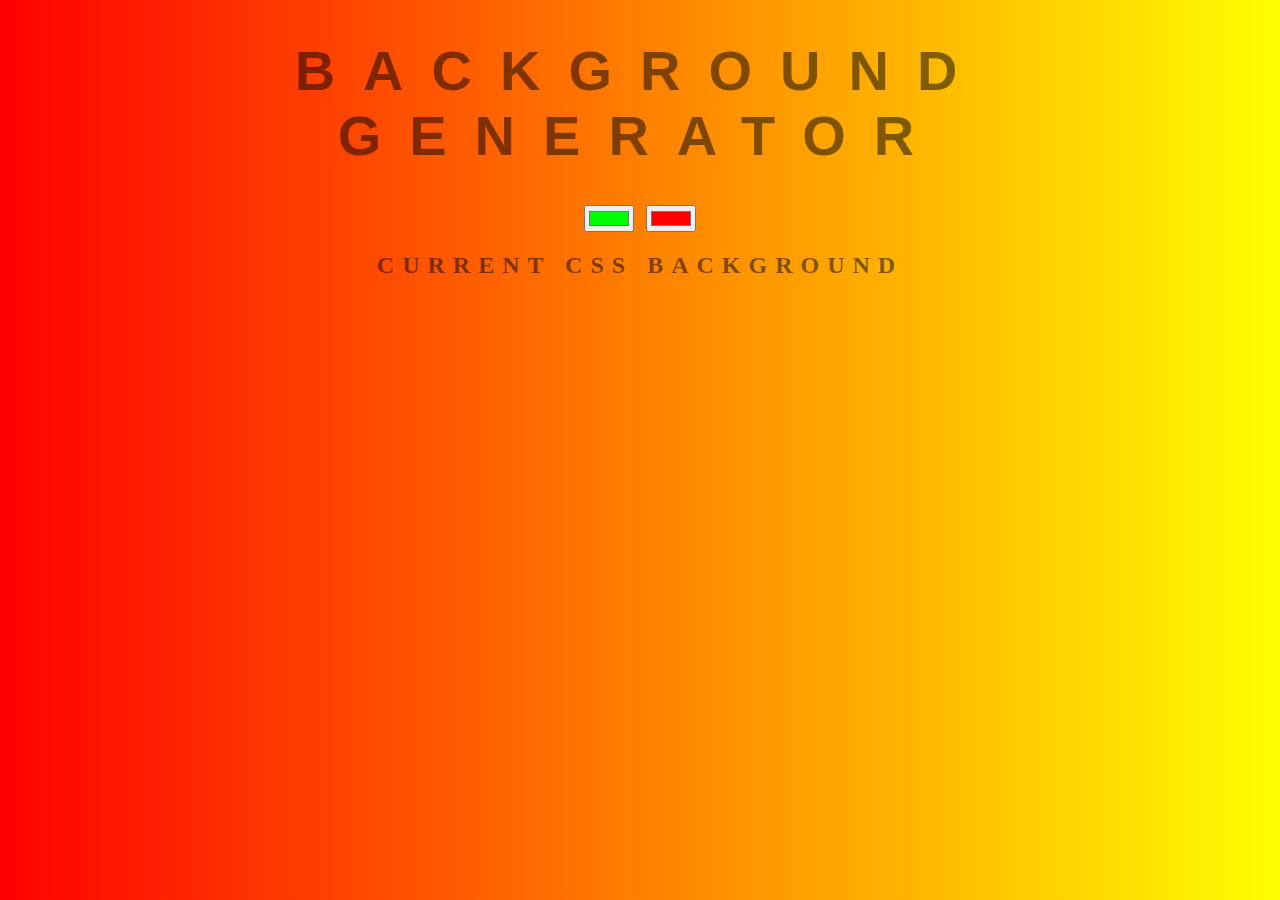
<file: gradientbackground/index.html>
<!DOCTYPE html>
<html lang="en">
<head>
  <meta charset="UTF-8">
  <meta http-equiv="X-UA-Compatible" content="IE=edge">
  <meta name="viewport" content="width=device-width, initial-scale=1.0">
  <title>Gradient Background</title>
  <link rel="stylesheet" href="style.css">
</head>
<body>
  <h1>Background Generator</h1>
  <input type="color" name="color1" class="color1" value="#00ff00">
  <input type="color" name="color2" class="color2" value="#ff0000">
  <h2>Current CSS Background</h2>
  <h3></h3>
  <script src="script.js"></script>
</body>
</html>
</file>
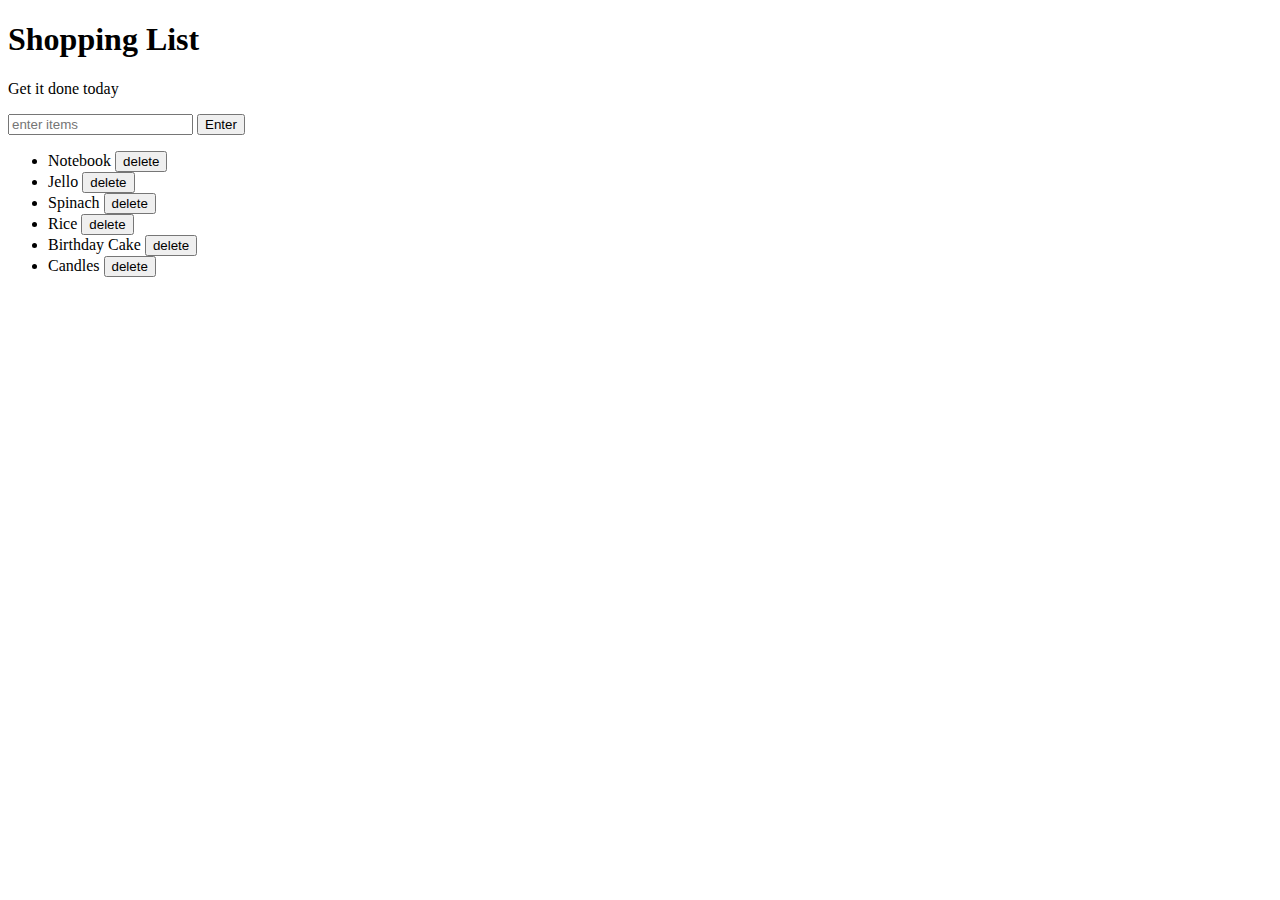
<file: shopping-list/index.html>
<!DOCTYPE html>
<html>
<head>
	<title>Javascript + DOM</title>
	<link rel="stylesheet" type="text/css" href="style.css">
</head>
<body>
	<h1>Shopping List</h1>
	<p id="first">Get it done today</p>
	<input id="userinput" type="text" placeholder="enter items">
	<button id="enter">Enter</button>
	<ul>
		<li class="bold red" random="23">Notebook <button>delete</button></li>
		<li>Jello <button>delete</button></li>
		<li>Spinach <button>delete</button></li>
		<li>Rice <button>delete</button></li>
		<li>Birthday Cake <button>delete</button></li>
		<li>Candles <button>delete</button></li>
	</ul>
	<script type="text/javascript" src="script.js"></script>
</body>
</html>
</file>
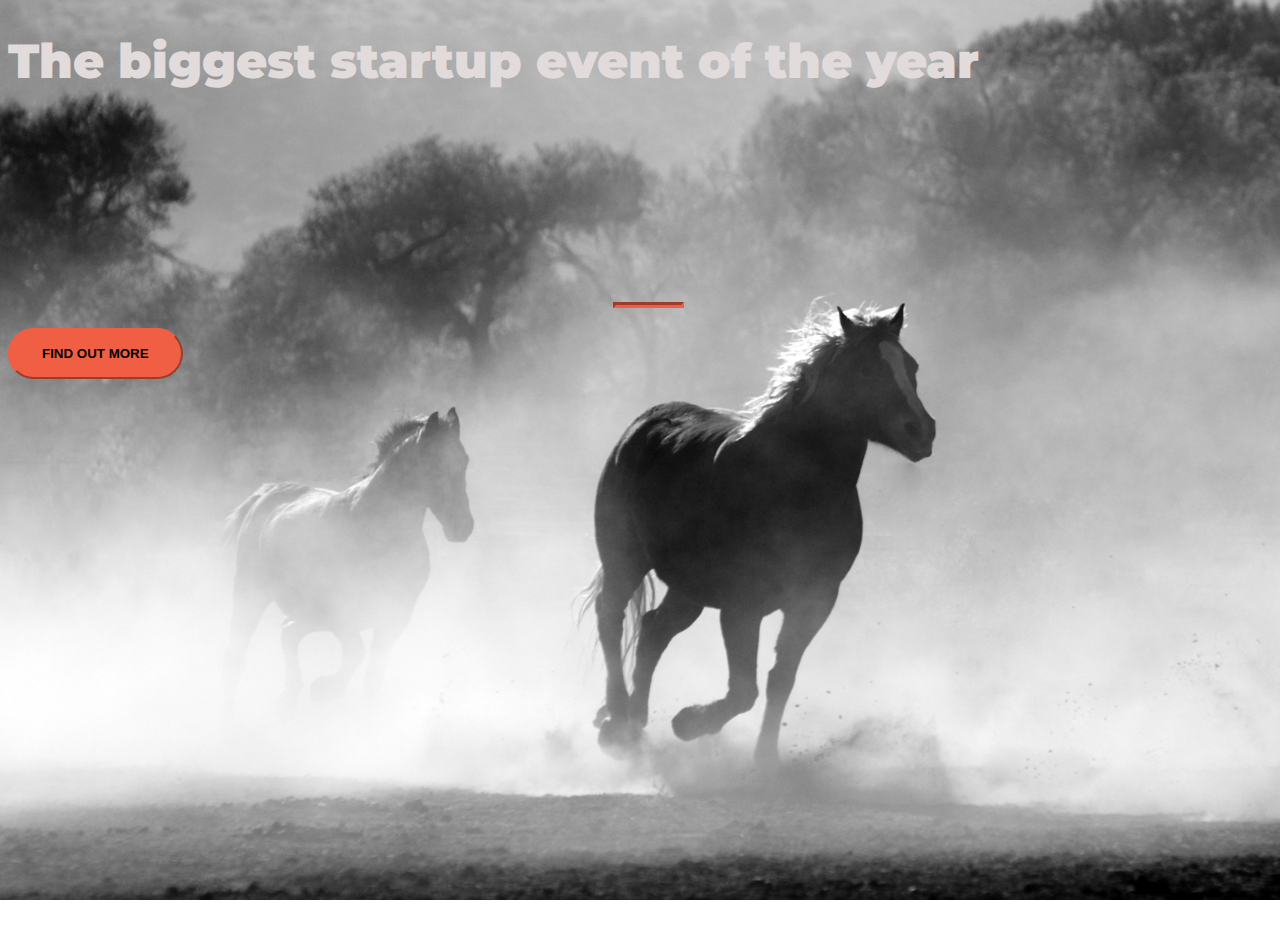
<file: bootstrap.html>
<!DOCTYPE html>
<html lang="en">
  <head>
    <meta charset="utf-8" />
    <meta name="viewport" content="width=device-width, initial-scale=1" />
    <title>Bootstrap demo</title>
    <link
      href="https://fonts.googleapis.com/css2?family=Montserrat&family=Poiret+One&display=swap"
      rel="stylesheet"
    />
    <link
      href="https://cdn.jsdelivr.net/npm/bootstrap@5.2.0/dist/css/bootstrap.min.css"
      rel="stylesheet"
      integrity="sha384-gH2yIJqKdNHPEq0n4Mqa/HGKIhSkIHeL5AyhkYV8i59U5AR6csBvApHHNl/vI1Bx"
      crossorigin="anonymous"
    />
    <link rel="stylesheet" href="style2.css" />
  </head>
  <body>
    <div class="container d-flex align-items-center h-100">
      <div class="row">
        <header class="text-center">
          <h1 class="text-uppercase">
            <strong>The biggest startup event of the year</strong>
          </h1>
        </header>
        <div class="buffer"></div>
        <section class="text-center">
          <hr />

          <a href="https://mailchi.mp/71841f63a508/ztmstudents">
            <button class="btn btn-primary btn-xl">Find out more</button>
          </a>
        </section>
      </div>
    </div>
  </body>
</html>
</file>
<file: gradientbackground/style.css>
body {
	font: 'Raleway', sans-serif;
    color: rgba(0,0,0,.5);
    text-align: center;
    text-transform: uppercase;
    letter-spacing: .5em;
    top: 15%;
	  background: linear-gradient(to right, red , yellow);
}

h1 {
    font: 600 3.5em 'Raleway', sans-serif;
    color: rgba(0,0,0,.5);
    text-align: center;
    text-transform: uppercase;
    letter-spacing: .5em;
    width: 100%;
}

h3 {
	font: 900 1em 'Raleway', sans-serif;
    color: rgba(0,0,0,.5);
    text-align: center;
    text-transform: none;
    letter-spacing: 0.01em;

}
</file>
<file: shopping-list/style.css>
.coolTitle {
  text-align: center;
  font-family: 'Oswald', Helvetica, sans-serif;
  font-size: 40px;
  transform: skewY(-10deg);
  letter-spacing: 4px;
  word-spacing: -8px;
  color: tomato;
  text-shadow: 
    -1px -1px 0 firebrick,
    -2px -2px 0 firebrick,
    -3px -3px 0 firebrick,
    -4px -4px 0 firebrick,
    -5px -5px 0 firebrick,
    -6px -6px 0 firebrick,
    -7px -7px 0 firebrick,
    -8px -8px 0 firebrick,
    -30px 20px 40px dimgrey;
}

.done {
  text-decoration: line-through;
}
</file>
<file: style2.css>
body,
html {
  width: 100%;
  height: 100%;
  font-family: "Montserrat", sans-serif;
  background: url(header.jpeg) no-repeat center center fixed;
  -webkit-background-size: cover;
  -moz-background-size: cover;
  -o-background-size: cover;
  background-size: cover;
}
h1 {
  font-size: 3rem;
  color: #e2dbdb;
}
.btn {
  font-weight: 700;
  border-radius: 300px;
  text-transform: uppercase;
}
.btn-xl {
  padding: 1rem 2rem;
}
.btn-primary {
  background-color: #F05F44;
  border-color: #F05F44;
}
.btn-primary:hover {
  background-color: #ee4b08;
  border-color: #F05F44;
  border-width: 4px;
}
hr {
  border-color: #F05F44;
  border-width: 3px;
  max-width: 65px;
}
hr {
  margin: 20px auto;
  opacity: 1;
}
.buffer {
  height: 10rem;
}
</file>
